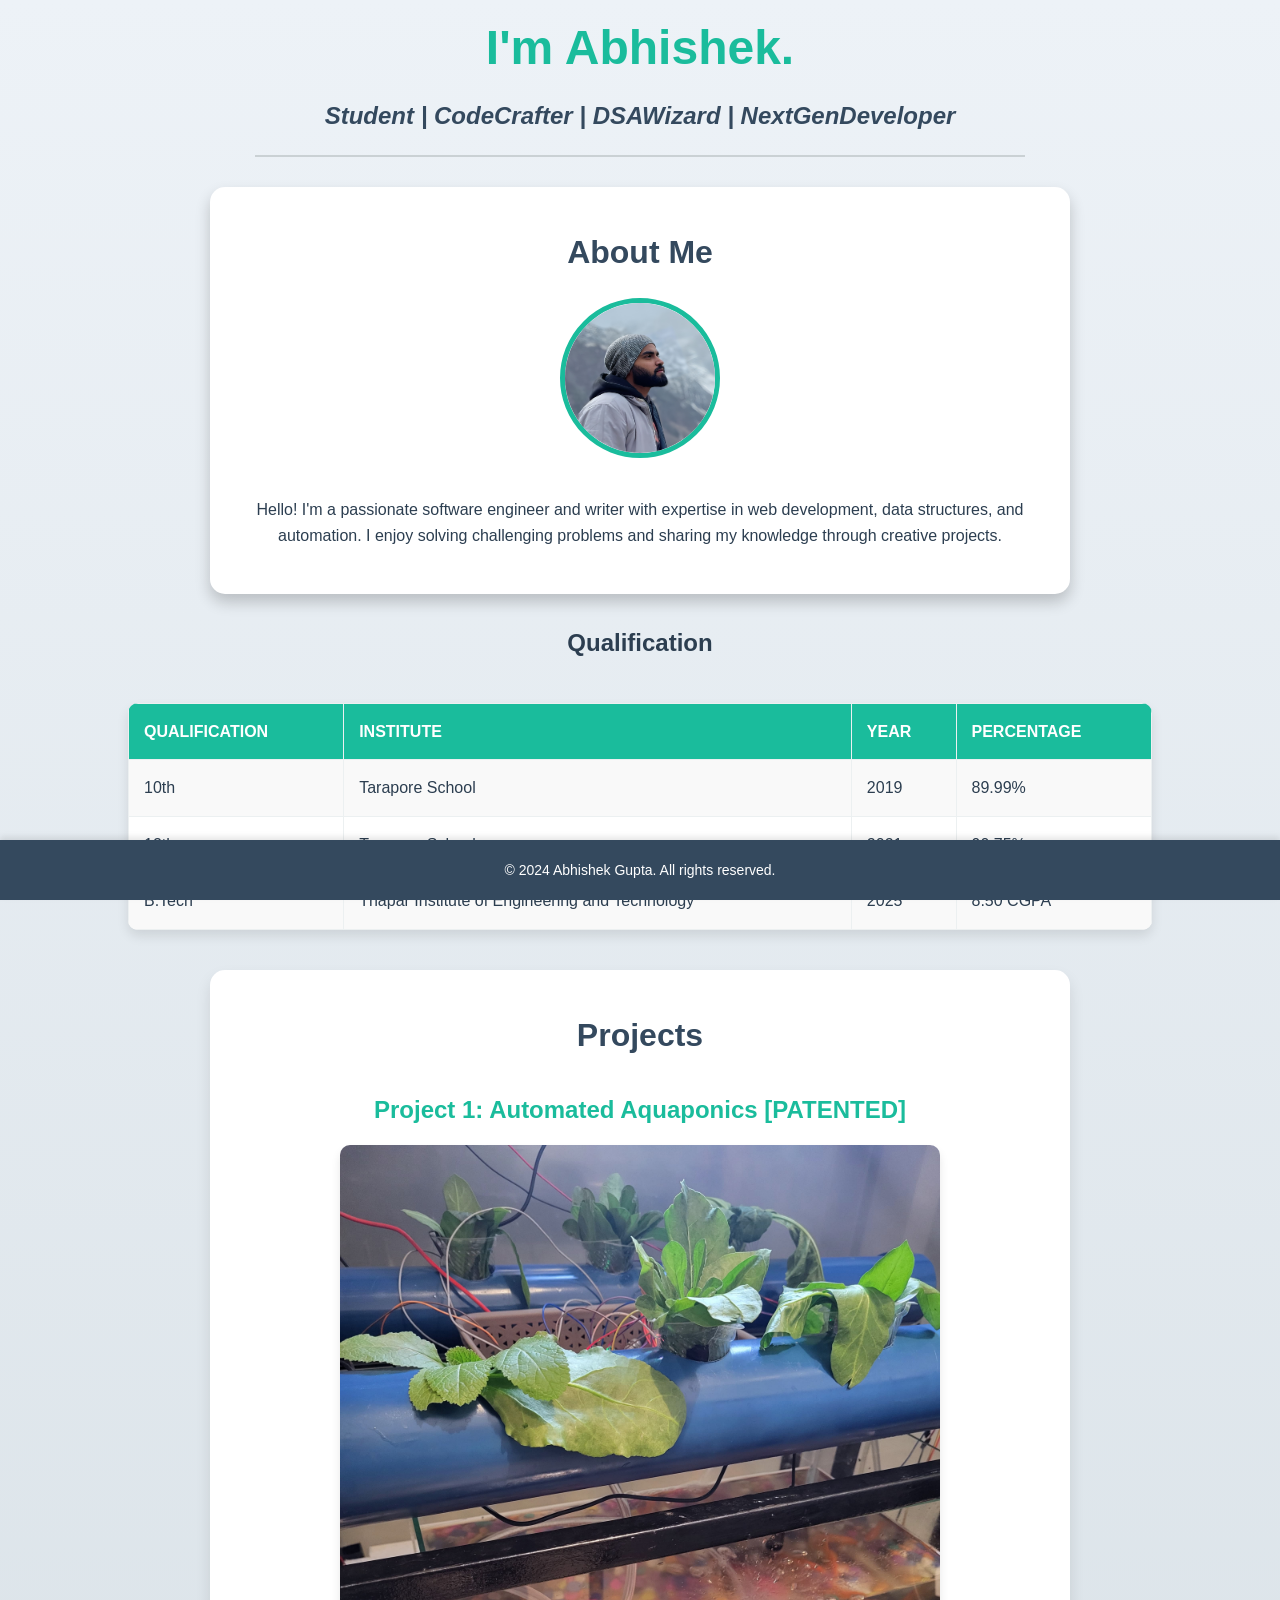
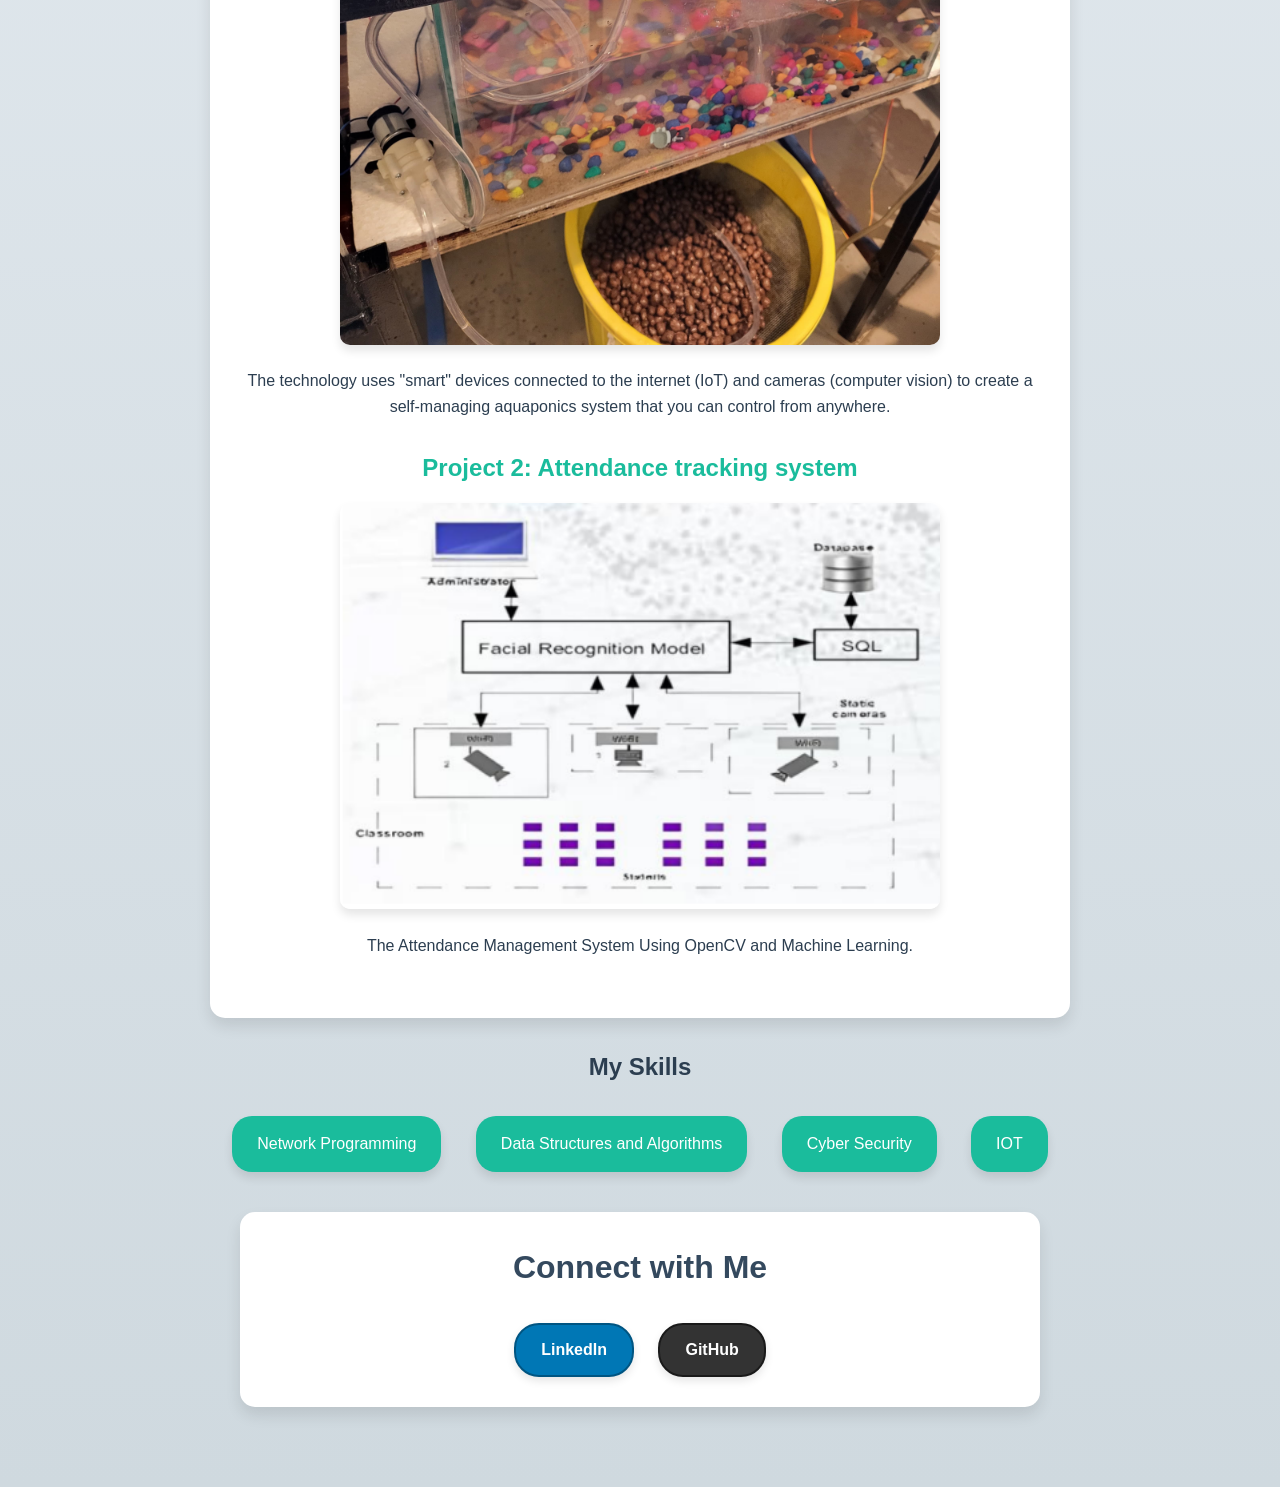
<file: html_css/src/index.html>
<!-- 
Use headings and paragraphs to divide different sections of the website.
Use tables to explain your educational qualification.
Add images for your projects and yourself
Use HTML lists to talk about your skills 
Use Links to Navigate to your LinkedIn or GitHub profiles.

Style the entire webpage according to your creativity
Use all these ways of adding style to your webpage.
Use CSS selectors when styling your lists and tables.
-->
<!DOCTYPE html>
<html lang="en">

<head>
    <meta charset="UTF-8">
    <meta name="viewport" content="width=device-width, initial-scale=1.0">
    <title>AbhiVoid's Porfolio</title>
    <link rel="stylesheet" href="style.css">
</head>

<body>
    <div>
        <h1 class="heading">I'm Abhishek.</h1>
        <h4 class="heading">Student | CodeCrafter | DSAWizard | NextGenDeveloper</h4>
        <hr>
    </div>
    <section id="about-me">
        <h2>About Me</h2>
        <img src="dp1.png" alt="Profile Picture">
        <p>Hello! I'm a passionate software engineer and writer with expertise in web development, data structures, and automation. I enjoy solving challenging problems and sharing my knowledge through creative projects.</p>
    </section>
    <h2 class="heading">Qualification</h2>
    <div class="table">
        <table class="qualification">
            <tr class="headings">
                <th>Qualification</th>
                <th>Institute</th>
                <th>Year</th>
                <th>Percentage</th>
            </tr>
            <tr>
                <td>10th</td>
                <td>Tarapore School</td>
                <td>2019</td>
                <td>89.99%</td>
            </tr>
            <tr>
                <td>12th</td>
                <td>Tarapore School</td>
                <td>2021</td>
                <td>90.75%</td>
            </tr>
            <tr>
                <td>B.Tech</td>
                <td>Thapar Institute of Engineering and Technology</td>
                <td>2025</td>
                <td>8.50 CGPA</td>
            </tr>
        </table>
    </div>
    <section id="projects">
        <h2>Projects</h2>
        <div class="project">
            <h3>Project 1: Automated Aquaponics [PATENTED]</h3>
            <a href="https://github.com/Diva2002/Automated-Aquaponics">
                <img src="AQUA.jpg" alt="Aquaponics system">
            </a>
            <p>The technology uses "smart" devices connected to the internet (IoT) and cameras (computer vision) to create a self-managing aquaponics system that you can control from anywhere.</p>
        </div>
        <div class="project">
            <h3>Project 2: Attendance tracking system</h3>
            <a href="https://github.com/abhivoid/Multi-Camera-and-AI-Based-Facial-Attendance-System">
                <img src="attendance.png" alt="Automated attendance tracking system">
            </a>
            <p>The Attendance Management System Using OpenCV and Machine Learning.</p>
        </div>
    </section>
    <h2>My Skills</h2>
    <div>
        <ul>
            <li>Network Programming</li>
            <li>Data Structures and Algorithms</a></li>
            <li>Cyber Security</li>
            <li>IOT</li>
        </ul>
    </div>
    <section id="connect">
        <h2>Connect with Me</h2>
        <div class="connect-buttons">
        <a href="https://www.linkedin.com/in/abhishek0804/" target="_blank" class="linkedin">LinkedIn</a>
        <a href="https://github.com/abhivoid/" target="_blank" class="github">GitHub</a></div>
    </section>
    <footer style="text-align: center;position: fixed;bottom: 0; width: 100%;">
        <p>&copy; 2024 Abhishek Gupta. All rights reserved.</p>
    </footer>
</body>

</html>
</file>
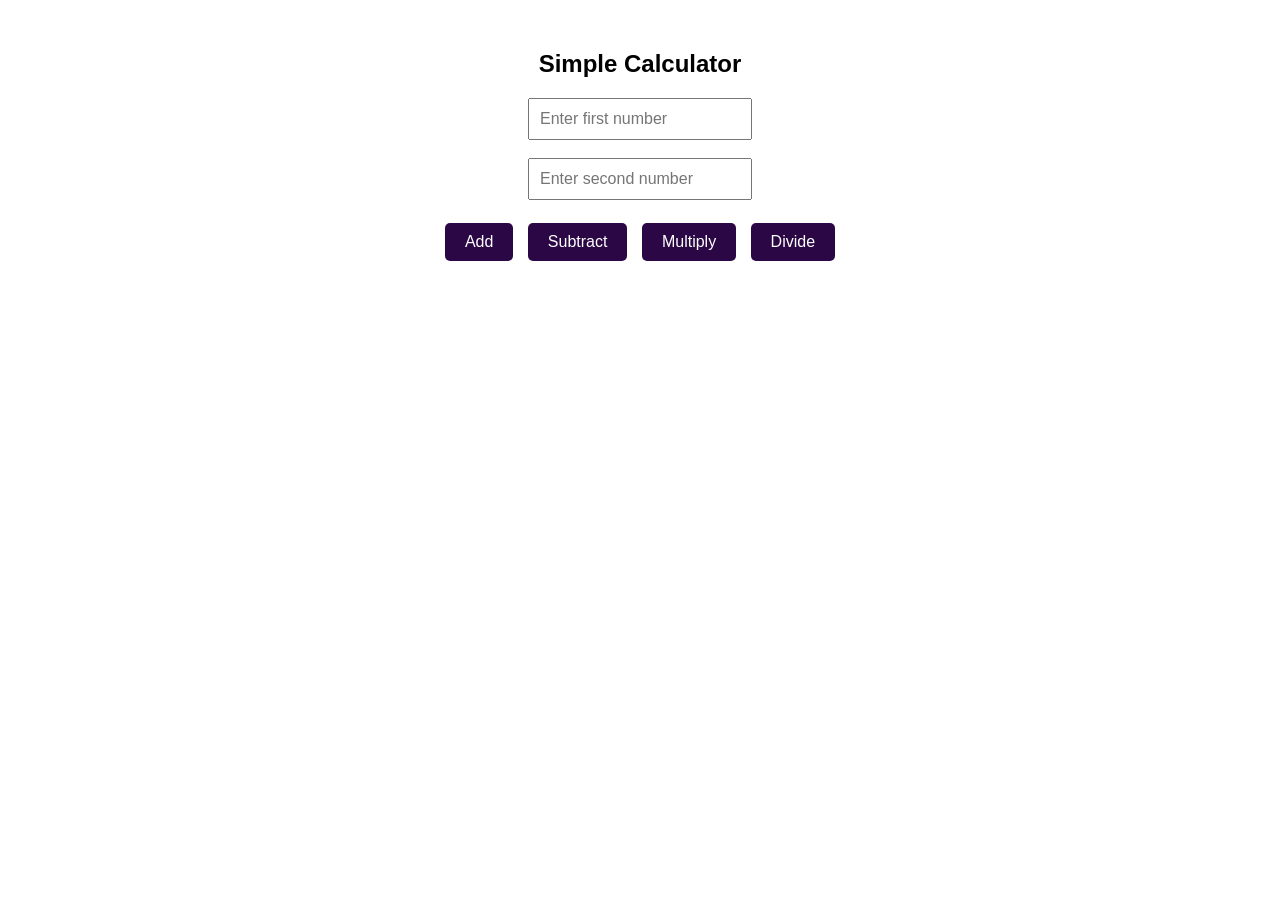
<file: javascript/calculator/index.html>
<!-- <!-- 
Create a webpage with a simple calculator
Create two fields to take input of two numbers
Create 4 buttons to perform 4 operations - Add, Subtract, Divide, Multiply
Alert the result based on the button that was clicked.

Make sure the input fields have an id of num1 and num2
Make sure the “Add” button has an id of add
Make sure the “Subtract” button has an id of subtract
Make sure the “Multiply” button has an id of multiply
Make sure the “Divide” button has an id of divide

The IDs should match or else the tests will fail.
 -->


<!DOCTYPE html>
<html lang="en">

<head>
    <meta charset="UTF-8">
    <meta name="viewport" content="width=device-width, initial-scale=1.0">
    <title>Calculator</title>
    <link rel="stylesheet" href="styles.css">
</head>

<body>
    <h2>Simple Calculator</h2>
    <input type="number" id="num1" placeholder="Enter first number">
    <br><br>
    <input type="number" id="num2" placeholder="Enter second number">
    <br><br>
    <button id="Add" onclick="calculate('add')">Add</button>
    <button id="Subtract" onclick="calculate('subtract')">Subtract</button>
    <button id="Multiply" onclick="calculate('multiply')">Multiply</button>
    <button id="Divide" onclick="calculate('divide')">Divide</button>

    <script src="script.js"></script>
</body>

</html>
</file>
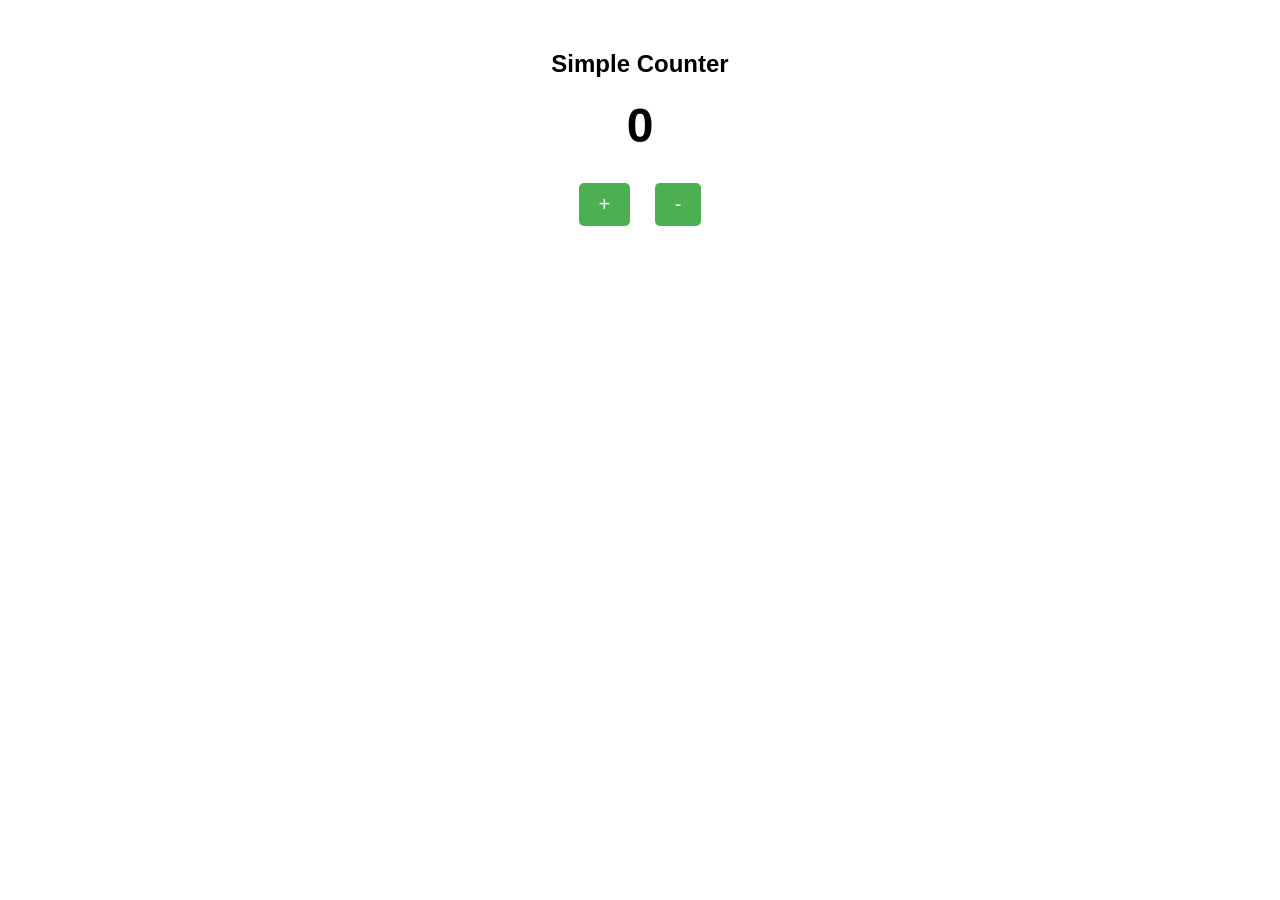
<file: javascript/counter/index.html>
<!-- 
Create an HTML page with a simple counter
Create a simple up-down counter
Add two buttons “+”, and “-”
Based on the button clicked, update the value displayed.

Make sure the <div> that renderts the counter value has an id of counter-value
Make sure the “+” button has an id of increment
Make sure the “-” button has an id of decrement

The IDs should match or else the tests will fail.
-->

<!DOCTYPE html>
<html lang="en">

<head>
    <meta charset="UTF-8">
    <meta name="viewport" content="width=device-width, initial-scale=1.0">
    <title>Simple Counter</title>
    <link rel="stylesheet" href="styles.css">
    <script src="script.js"></script>
</head>

<body>
    <h2>Simple Counter</h2>
    <div id="counter-value">0</div>
    <button id="increment">+</button>
    <button id="decrement">-</button>
</body>

</html>
</file>
<file: html_css/src/style.css>
/* General Styling */
body {
    font-family: 'Roboto', sans-serif;
    margin: 0;
    padding: 0;
    background: linear-gradient(to bottom, #edf2f7, #cfd9df);
    color: #2c3e50;
    line-height: 1.6;
    padding-bottom: 50px;
}

h1, h2, h3, h4 {
    text-align: center;
    margin: 10px 0;
}

h1.heading {
    color: #1abc9c;
    font-size: 3em;
    font-weight: bold;
    margin-bottom: 10px;
}

h4.heading {
    color: #34495e;
    font-size: 1.5em;
    font-style: italic;
}

hr {
    border: 0.5px solid #bdc3c7;
    margin: 20px auto;
    width: 60%;
    opacity: 0.7;
}

/* About Me Section */
#about-me {
    text-align: center;
    padding: 30px;
    background-color: #ffffff;
    margin: 30px auto;
    box-shadow: 0 8px 15px rgba(0, 0, 0, 0.2);
    border-radius: 15px;
    max-width: 800px;
}

#about-me img {
    border-radius: 50%;
    width: 150px;
    height: 150px;
    margin-bottom: 15px;
    border: 5px solid #1abc9c;
}

/* Qualification Table */
.table {
    display: flex;
    justify-content: center;
    margin: 40px 0;
}

table.qualification {
    border-collapse: collapse;
    width: 80%;
    background-color: #ffffff;
    box-shadow: 0 6px 12px rgba(0, 0, 0, 0.1);
    border-radius: 10px;
    overflow: hidden;
}

table.qualification th, table.qualification td {
    text-align: left;
    padding: 15px;
    border: 1px solid #ecf0f1;
}

table.qualification th {
    background-color: #1abc9c;
    color: white;
    font-weight: bold;
    text-transform: uppercase;
}

table.qualification tr:nth-child(even) {
    background-color: #f9f9f9;
}

table.qualification tr:hover {
    background-color: #e8f6f3;
}

/* Projects Section */
#projects {
    padding: 30px;
    margin: 30px auto;
    background-color: #ffffff;
    box-shadow: 0 8px 15px rgba(0, 0, 0, 0.1);
    border-radius: 15px;
    max-width: 800px;
}

.project {
    margin: 30px 0;
    text-align: center;
}

.project img {
    width: 90%;
    max-width: 600px;
    border-radius: 10px;
    box-shadow: 0 6px 10px rgba(0, 0, 0, 0.1);
    transition: transform 0.3s ease, box-shadow 0.3s ease;
}

.project img:hover {
    transform: scale(1.05);
    box-shadow: 0 12px 20px rgba(0, 0, 0, 0.2);
}

.project h3 {
    color: #1abc9c;
    font-size: 1.5em;
    margin: 15px 0;
}

/* Skills Section */
ul {
    list-style-type: none;
    padding: 0;
    text-align: center;
    margin: 20px 0;
}

ul li {
    display: inline-block;
    margin: 10px 15px;
    padding: 15px 25px;
    background-color: #1abc9c;
    color: white;
    border-radius: 20px;
    box-shadow: 0 6px 10px rgba(0, 0, 0, 0.1);
    transition: background-color 0.3s ease, transform 0.3s ease;
}

ul li:hover {
    background-color: #16a085;
    transform: translateY(-5px);
}

/* Links Section */
a {
    color: #1abc9c;
    text-decoration: none;
    font-weight: bold;
    transition: color 0.3s ease;
}

a:hover {
    color: #16a085;
    text-decoration: underline;
}

section h2 {
    color: #34495e;
    font-size: 2em;
    font-weight: bold;
    margin-bottom: 20px;
}

/* General button styling */
.connect-buttons a {
    display: inline-block;
    text-align: center;
    text-decoration: none;
    font-weight: bold;
    margin: 10px;
    padding: 12px 25px;
    border-radius: 25px;
    box-shadow: 0 4px 8px rgba(0, 0, 0, 0.1);
    transition: transform 0.3s ease, box-shadow 0.3s ease;
    color: white; /* Default color for links */
    font-size: 16px;
}

/* LinkedIn button theme */
.connect-buttons a.linkedin {
    background-color: #0077B5;
    border: 2px solid #005582;
}

.connect-buttons a.linkedin:hover {
    background-color: #005582;
    transform: translateY(-3px);
    box-shadow: 0 8px 15px rgba(0, 119, 181, 0.2);
}

/* GitHub button theme */
.connect-buttons a.github {
    background-color: #333;
    border: 2px solid #1a1a1a;
}

.connect-buttons a.github:hover {
    background-color: #1a1a1a;
    transform: translateY(-3px);
    box-shadow: 0 8px 15px rgba(51, 51, 51, 0.2);
}

/* Center align Connect section */
section#connect {
    text-align: center;
    padding: 20px 0;
    background-color: #ffffff;
    margin: 30px auto;
    box-shadow: 0 8px 15px rgba(0, 0, 0, 0.1);
    border-radius: 15px;
    max-width: 800px;
}

section#connect h2 {
    margin-bottom: 20px;
}


/* Footer */
footer {
    background-color: #34495e;
    color: white;
    padding: 5px 0;
    font-size: 14px;
    text-align: center;
    position: fixed;
    bottom: 0;
    width: 100%;
    box-shadow: 0 -3px 6px rgba(0, 0, 0, 0.1);
    z-index: 0;
}

/* Responsiveness */
@media (max-width: 768px) {
    table.qualification th, table.qualification td {
        font-size: 14px;
        padding: 10px;
    }

    ul li {
        display: block;
        margin: 15px auto;
    }

    .project img {
        width: 100%;
    }

    #about-me, #projects {
        margin: 20px 15px;
    }
}
</file>
<file: javascript/calculator/styles.css>
body {
    text-align: center;
    font-family: Arial, sans-serif;
    margin-top: 50px;
}

button {
    color: white;
    background-color: rgb(43, 7, 69);
    border: none;
    padding: 10px 20px;
    margin: 5px;
    font-size: 16px;
    cursor: pointer;
    border-radius: 5px;
}

button:hover {
    background-color: rgb(60, 10, 90);
}

input {
    padding: 10px;
    font-size: 16px;
    width: 200px;
}

h2 {
    margin-bottom: 20px;
    font-family:'Lucida Sans', 'Lucida Sans Regular', 'Lucida Grande', 'Lucida Sans Unicode', Geneva, Verdana, sans-serif;
}
</file>
<file: javascript/counter/styles.css>
body {
    text-align: center;
    font-family: Arial, sans-serif;
    margin-top: 50px;
}

h2 {
    font-size: 24px;
    margin-bottom: 20px;
}

#counter-value {
    font-size: 48px;
    font-weight: bold;
    margin: 20px 0;
}

button {
    background-color: #4CAF50;
    color: white;
    border: none;
    padding: 10px 20px;
    font-size: 20px;
    margin: 10px;
    border-radius: 5px;
    cursor: pointer;
}

button:hover {
    background-color: #45a049;
}

button:active {
    transform: scale(0.95);
}
</file>
